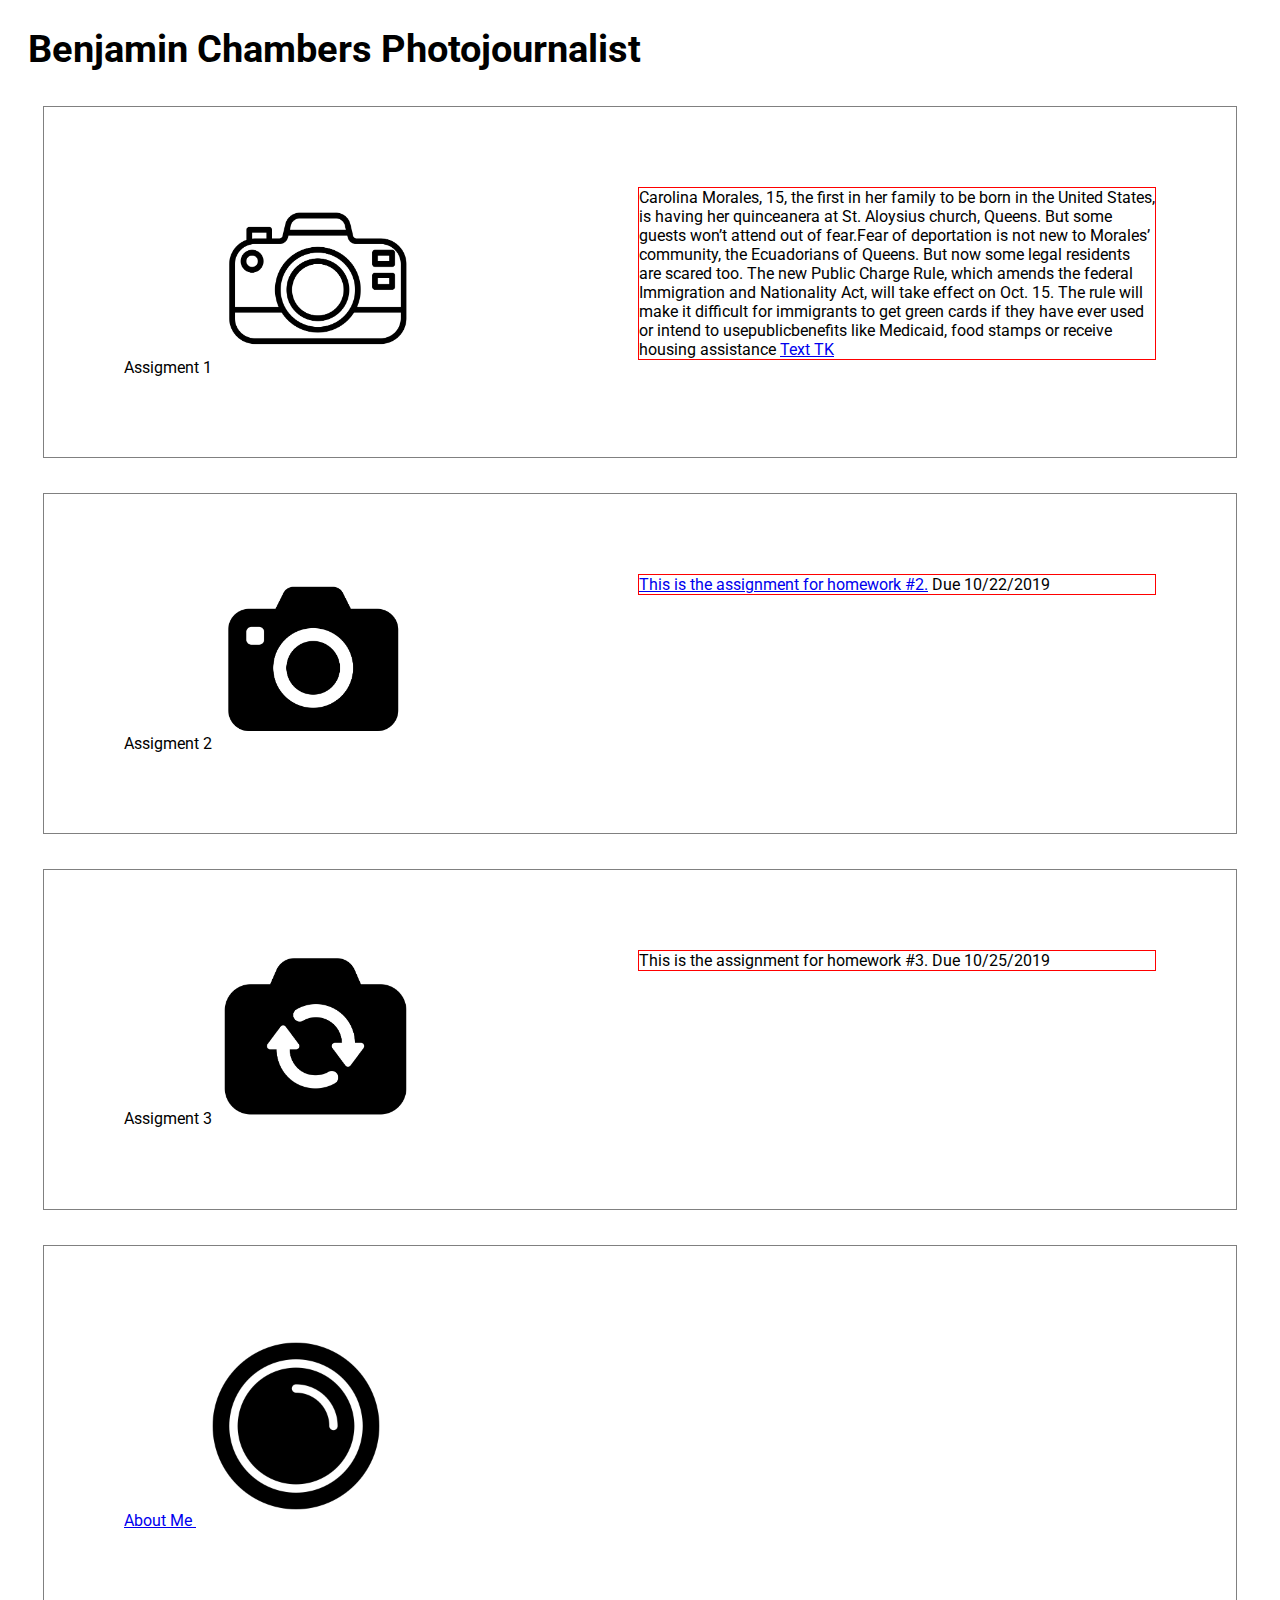
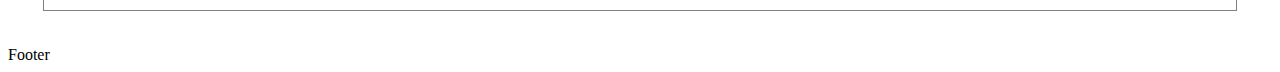
<file: index.html>
<!DOCTYPE html>
<html>
<head>
	<title>Landing Page</title>
	<link rel="stylesheet" type="text/css" href="style.css">
	<link href="https://fonts.googleapis.com/css?family=Roboto&display=swap" rel="stylesheet">
</head>
<bod`y>
	<div id="topbanner" > 
		<h1 style="font-size:3vw" >Benjamin Chambers Photojournalist</h1>
	</div>

	
	<div id="first" class="rows">
			Assigment 1 <img src="images/camera.png">
			<div class="assignment"> Carolina Morales, 15, the first in her family to be born in the United States, is having her quinceanera at St. Aloysius church, Queens. But some guests won’t attend out of fear.Fear of deportation is not new to Morales’ community, the Ecuadorians of Queens. But now some legal residents are scared too. The new Public Charge Rule, which amends the federal Immigration and Nationality Act, will take effect on Oct. 15. The rule will make it difficult for immigrants to get green cards if they have ever used or intend to usepublicbenefits like Medicaid, food stamps or receive housing assistance

			<a href="burning.html">Text TK</a>
				
			</div>
		</div>

		<div id="second" class="rows">
			Assigment 2  <img src="camera2.png">
			<div class="assignment"> <a href="train.html">This is the assignment for homework #2.</a> Due 10/22/2019</div>
	</div>

	<div id="third" class="rows">
			Assigment 3 <img src="images/camera3.png">
			<div class="assignment"> This is the assignment for homework #3. Due 10/25/2019</div>
	</div>

	<div id="about" class="rows">
			<a href="https://www.chambersphotojournalist.com/about/">About Me </a>
			<img src="images/Lens1.png">


	</div>
	<div id="footer">
		Footer
	</div>




</body>
</html>
</file>
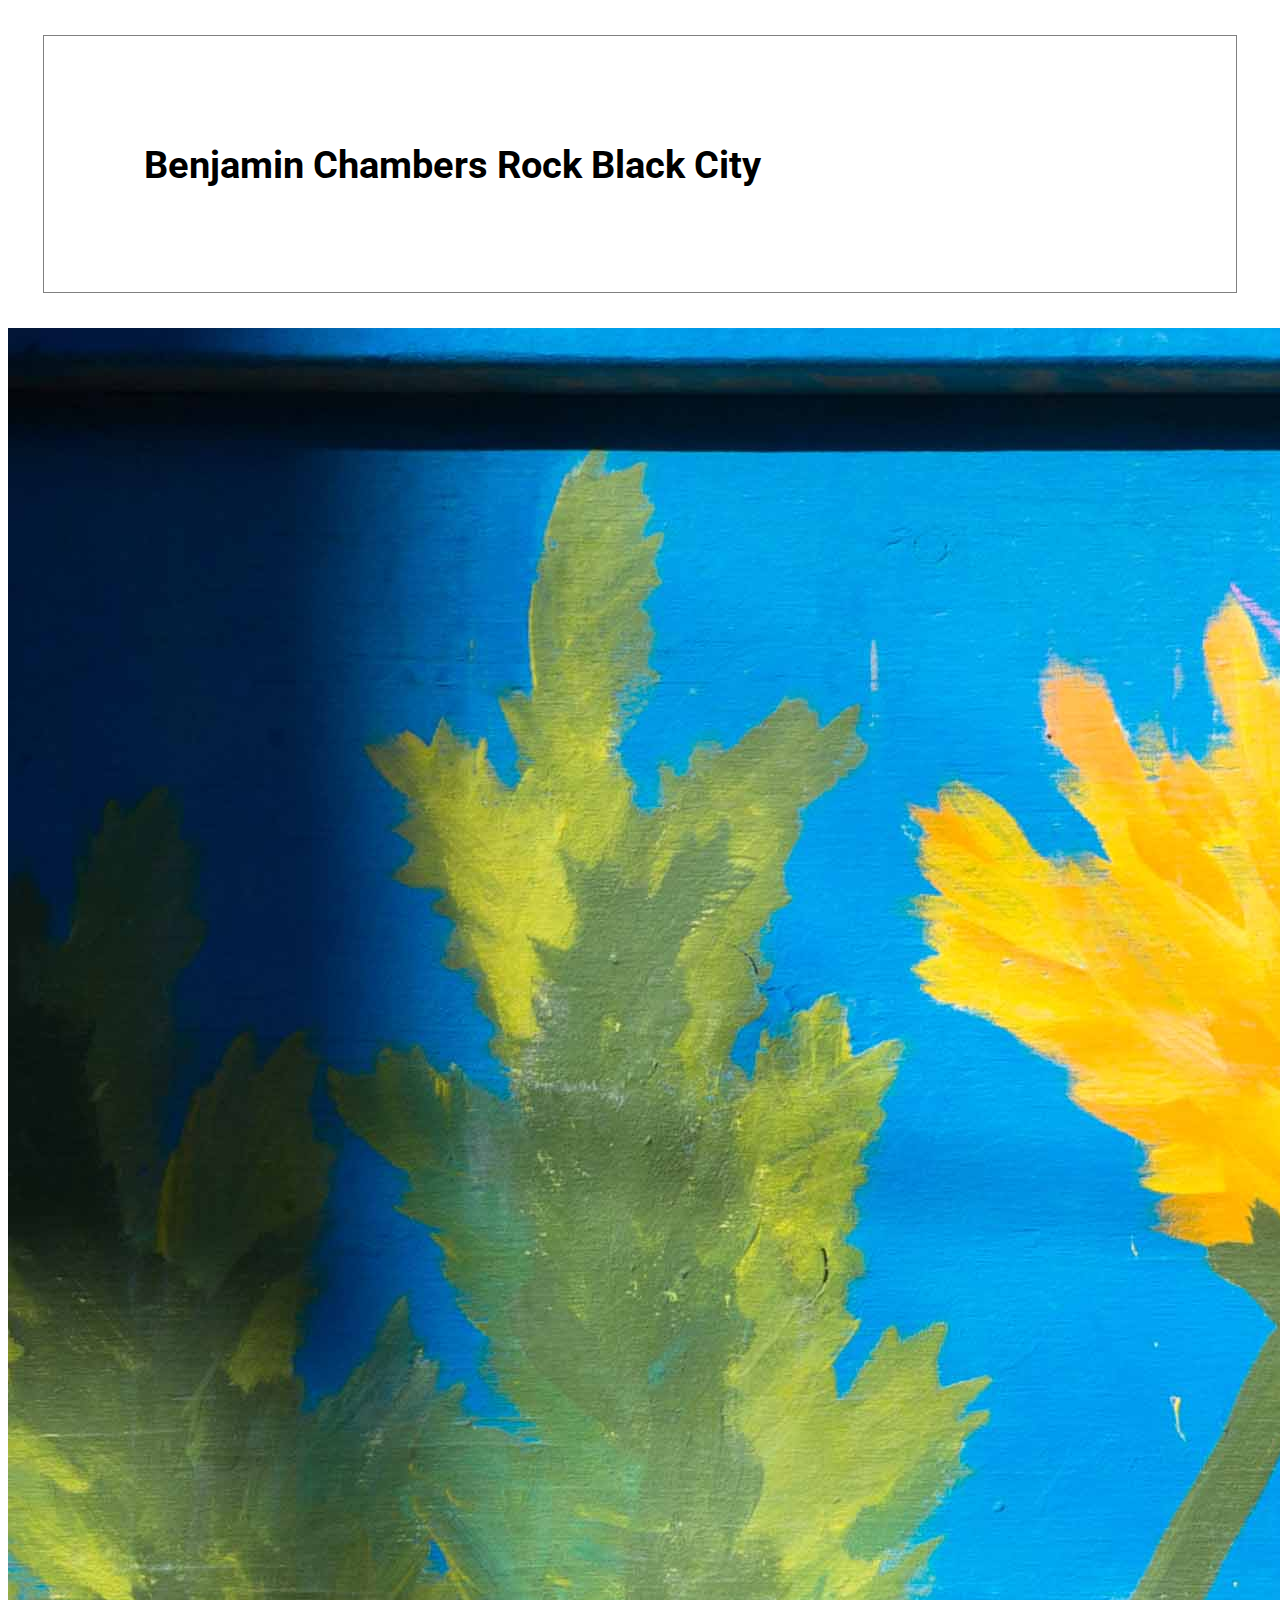
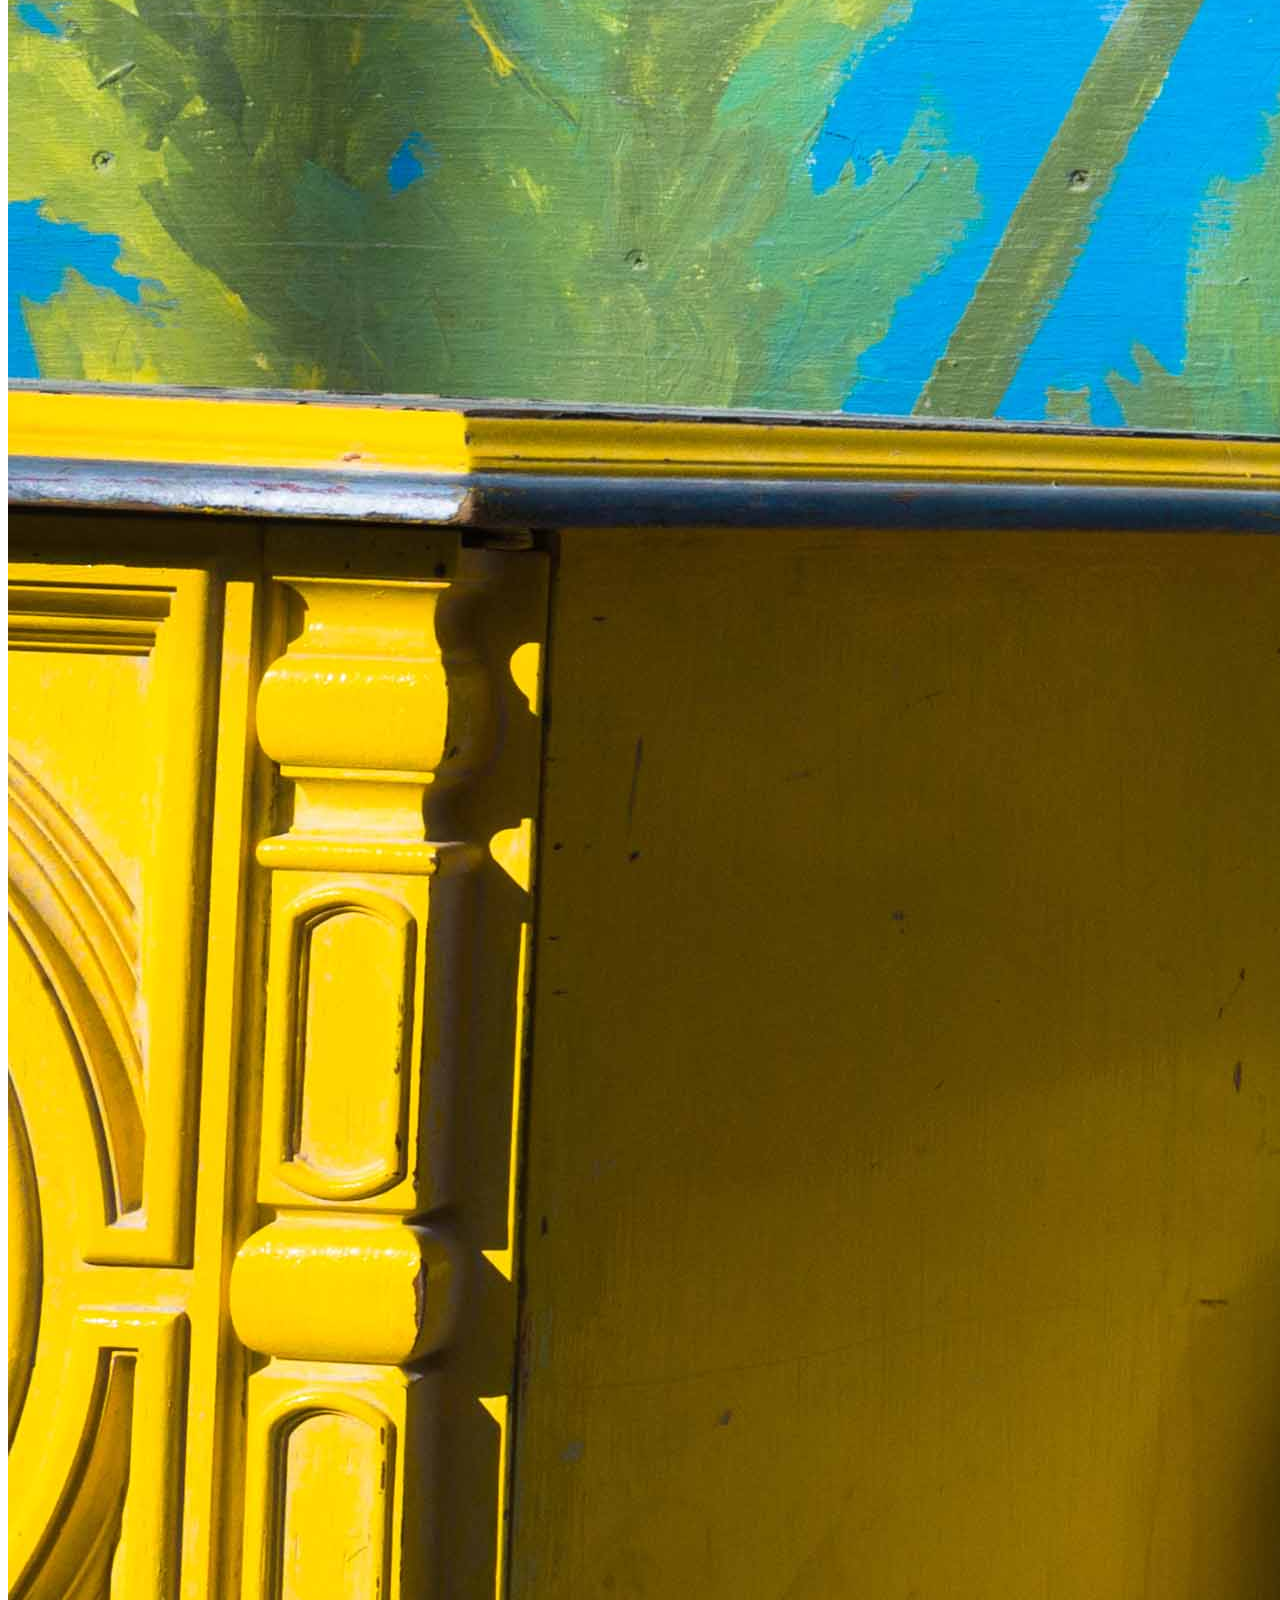
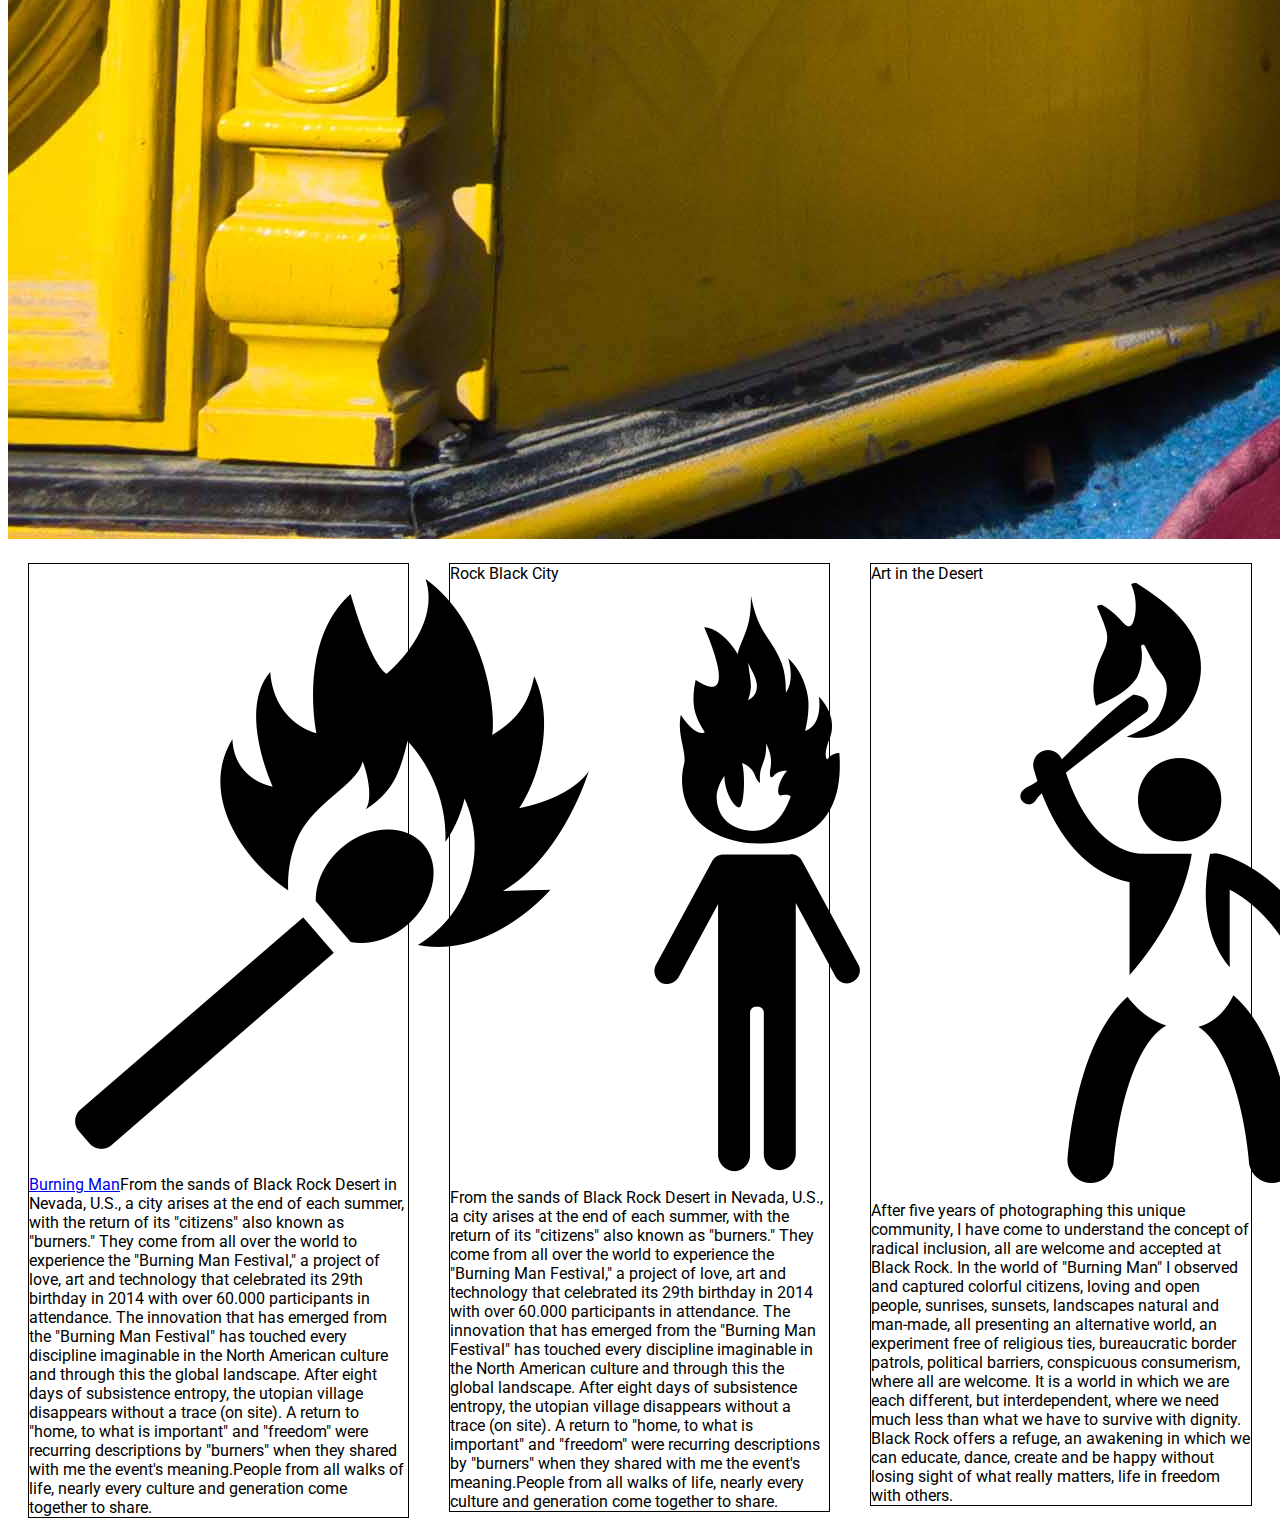
<file: burning.html>
<!DOCTYPE html>
<html>
<head>
	<title>Burning</title>
	<link rel="stylesheet" type="text/css" href="style2.css">
	<link href="https://fonts.googleapis.com/css?family=Roboto&display=swap" rel="stylesheet">
</head>
<body>
	<div id="topbanner" > 
		<h1 style="font-size:3vw" >Benjamin Chambers Rock Black City </h1>
	</div>
	<img src="images/picture_b.jpg">
<div id="first" class="rows">
	
			<div class="description"><img src="images/burning12.png">
			 <a href="https://www.chambersphotojournalist.com/galleries/black-rock-city/">Burning Man</a>From the sands of Black Rock Desert in Nevada, U.S., a city arises at the end of each summer, with the return of its "citizens" also known as "burners." They come from all over the world to experience the "Burning Man Festival," a project of love, art and technology that celebrated its 29th birthday in 2014 with over 60.000 participants in attendance. The innovation that has emerged from the "Burning Man Festival" has touched every discipline imaginable in the North American culture and through this the global landscape. After eight days of subsistence entropy, the utopian village disappears without a trace (on site). A return to "home, to what is important" and "freedom" were recurring descriptions by "burners" when they shared with me the event's meaning.People from all walks of life, nearly every culture and generation come together to share. </div>
	
	
			<div class="description">Rock Black City <img src="images/burning2.png">
			From the sands of Black Rock Desert in Nevada, U.S., a city arises at the end of each summer, with the return of its "citizens" also known as "burners." They come from all over the world to experience the "Burning Man Festival," a project of love, art and technology that celebrated its 29th birthday in 2014 with over 60.000 participants in attendance. The innovation that has emerged from the "Burning Man Festival" has touched every discipline imaginable in the North American culture and through this the global landscape. After eight days of subsistence entropy, the utopian village disappears without a trace (on site). A return to "home, to what is important" and "freedom" were recurring descriptions by "burners" when they shared with me the event's meaning.People from all walks of life, nearly every culture and generation come together to share. </div>
		<!-- </div> -->
	
	
		<!-- <div id="second" class="rows"> -->
			<div class="description">Art in the Desert 
				<img src="images/burning4.png">
			  After five years of photographing this unique community, I have come to understand the concept of radical inclusion, all are welcome and accepted at Black Rock. In the world of "Burning Man" I observed and captured colorful citizens, loving and open people, sunrises, sunsets, landscapes natural and man-made, all presenting an alternative world, an experiment free of religious ties, bureaucratic border patrols, political barriers, conspicuous consumerism, where all are welcome. It is a world in which we are each different, but interdependent, where we need much less than what we have to survive with dignity. Black Rock offers a refuge, an awakening in which we can educate, dance, create and be happy without losing sight of what really matters, life in freedom with others.</div>
	
		

	<!-- 		<div class="description" class="secondfloat"><a href="https://www.chambersphotojournalist.com/galleries/black-rock-city/">About Burning Man </a>
			<img src="images/burning5.png">	  After five years of photographing this unique community, I have come to understand the concept of radical inclusion, all are welcome and accepted at Black Rock. In the world of "Burning Man" I observed and captured colorful citizens, loving and open people, sunrises, sunsets, landscapes natural and man-made, all presenting an alternative world, an experiment free of religious ties, bureaucratic border patrols, political barriers, conspicuous consumerism, where all are welcome. It is a world in which we are each different, but interdependent, where we need much less than what we have to survive with dignity. Black Rock offers a refuge, an awakening in which we can educate, dance, create and be happy without losing sight of what really matters, life in freedom with others.</div></div> -->


	
	




</body>
</html>
</file>
<file: style.css>
#topbanner {
	background-color:white;
}
#assigments {
	background-color: white; 
}
.rows{
	border: 1px solid gray;
	margin: 35px;
	padding: 80px;
	font-family: 'Roboto', sans-serif;
}
#footer {
	background-color: white;
}


h1{
margin-left: 20px;
font-family: 'Roboto', sans-serif;
}

.assignment{
	float: right;
	border: 1px solid red;
	width: 50%;
	font-family: 'Roboto', sans-serif;
/*	padding: 30px;*/
}

img{
	width: 200px;
}
</file>
<file: style2.css>
#topbanner {border: 1px solid gray;
	margin: 35px;
	padding: 80px;
	background-color:white;
}



h1{
margin-left: 20px;
font-family: 'Roboto', sans-serif;
}

#first{
max-width: 100%;
display: block;
/*float: none;*/
}

/*#second{
	width: 100%;
	display: block;
	float: none;
}*/
.description{
	float: left;
	border: 1px solid black;
	width: 30%;
	margin: 20px;
	font-family: 'Roboto', sans-serif;

}

.trainimg{
	width: 100%;
}

.trainimg img{
	max-width: 100%;
}

/*.description2{
float: left;
	border: 1px solid black;
	width: 40%;
		margin: 20px;
	font-family: 'Roboto', sans-serif;

}*/

.secondfloat{
		
}
</file>
